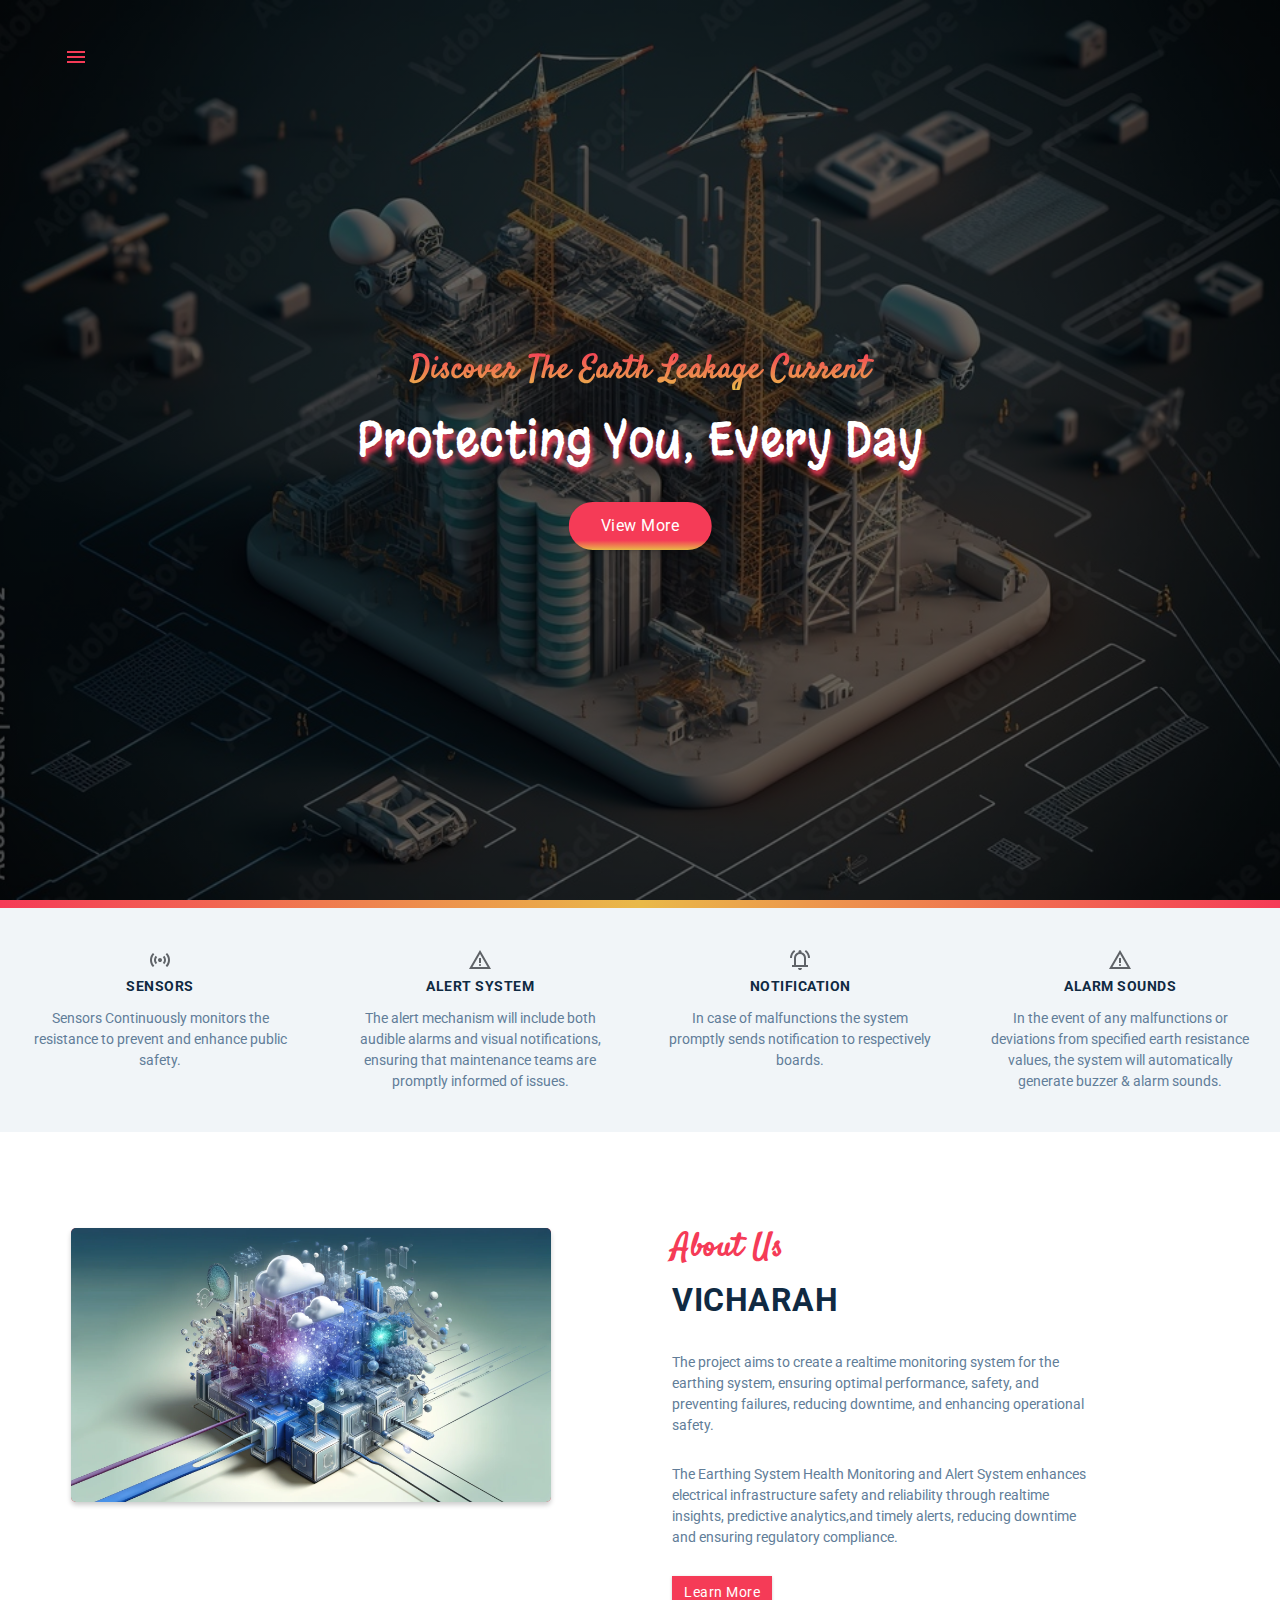
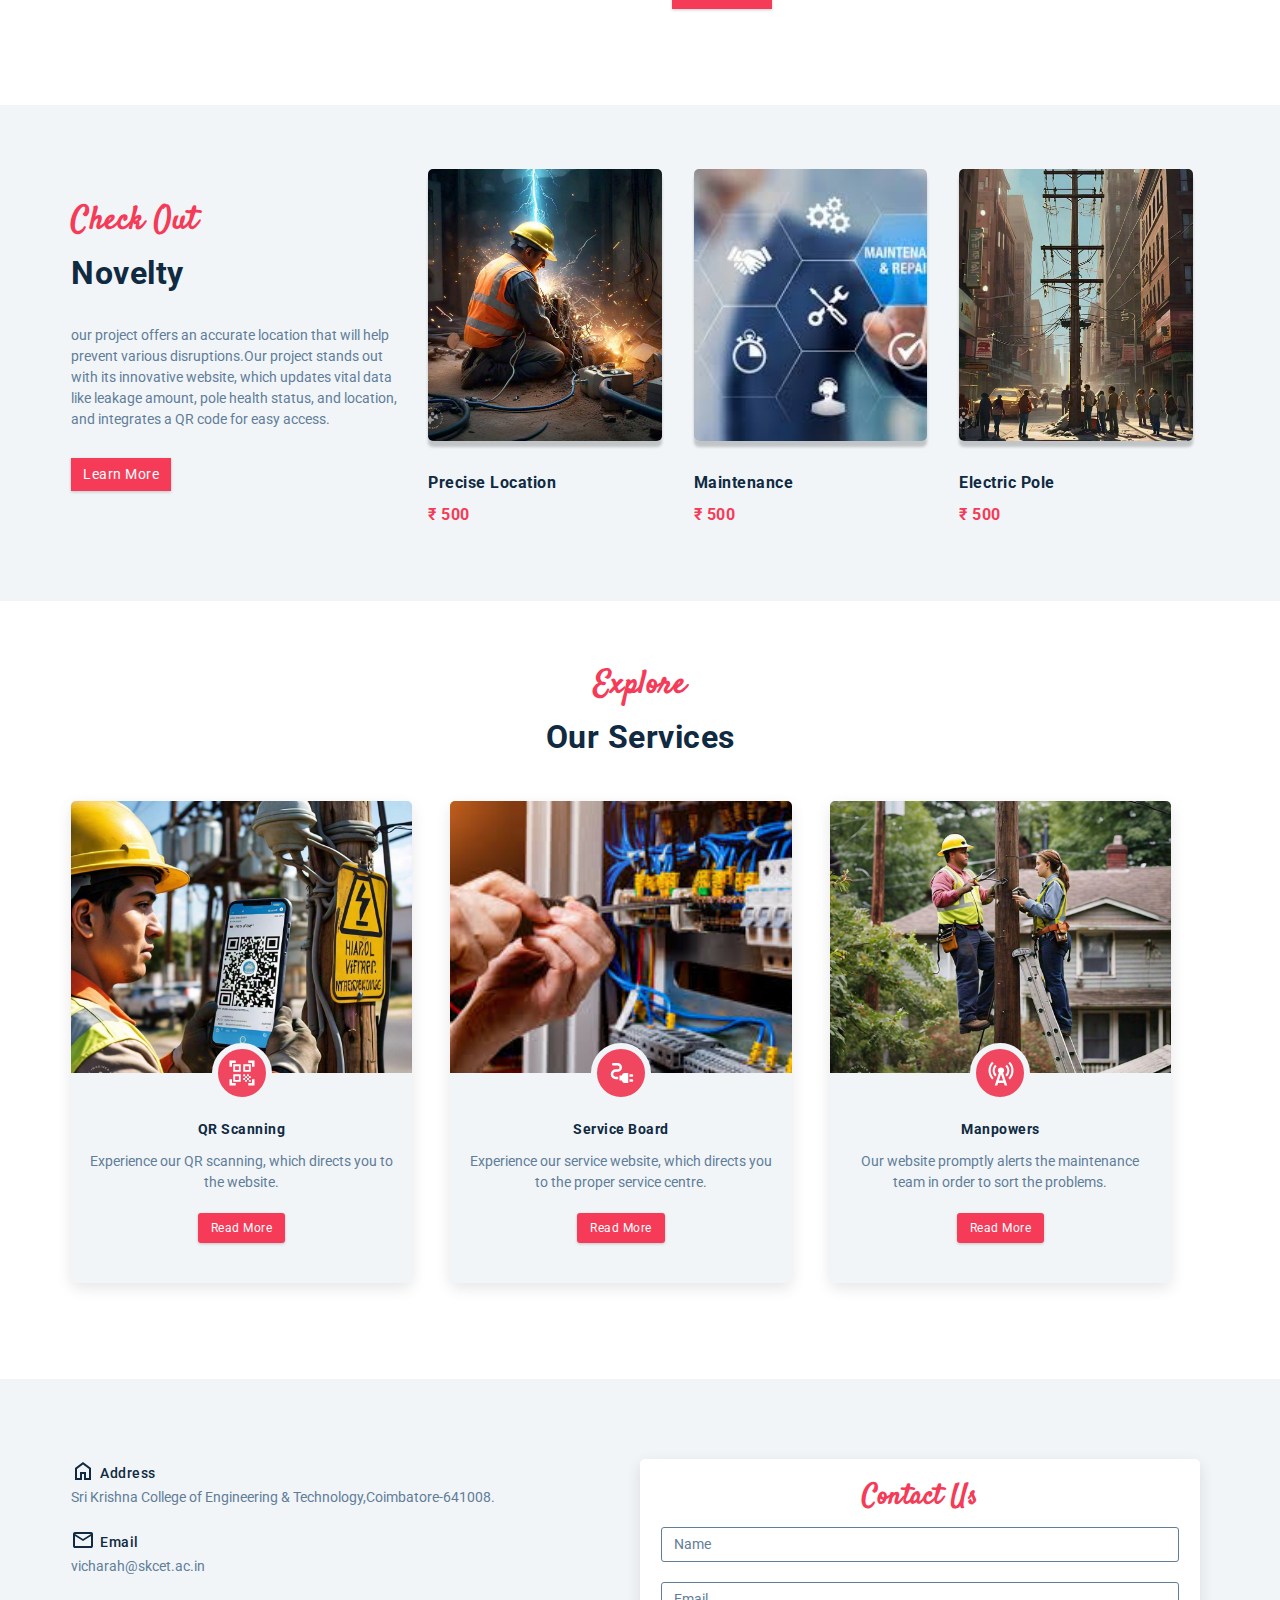
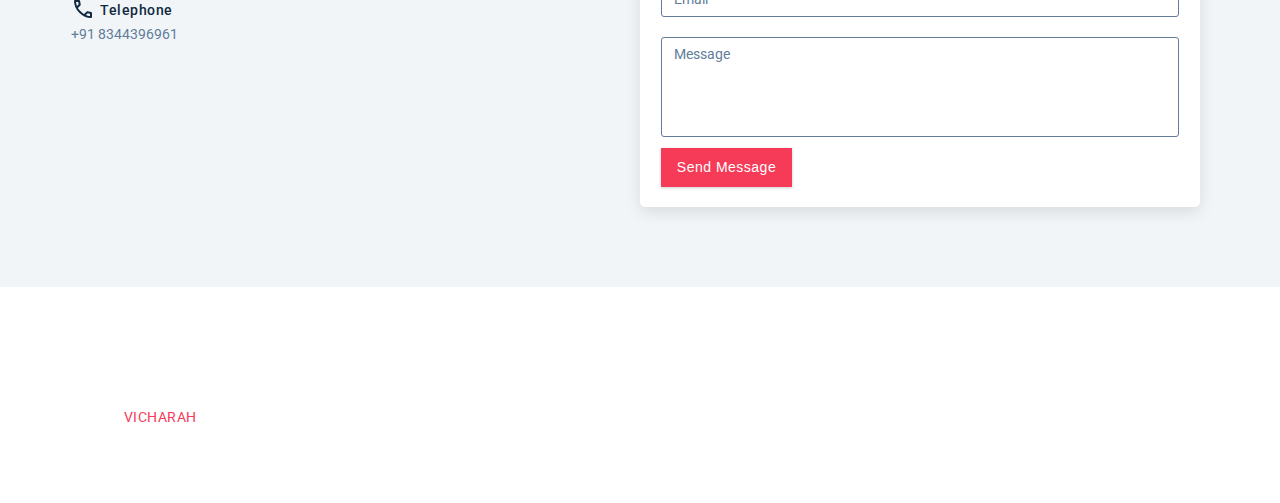
<file: index.html>
<!DOCTYPE html>
<html lang="en">
<head>
    <meta charset="UTF-8">
    <meta name="viewport" content="width=device-width, initial-scale=1.0">
    <title>vicharah</title>
   <link rel="icon" href="Images/vicharah logo.png"/>
   <link rel="styleSheet" href="MyHome.css"/>
</head>
<body>
    <!----Navbar start-->
  <div class="nav-btn">
    <label for="nav-check">
        <svg xmlns="http://www.w3.org/2000/svg" height="24px" viewBox="0 -960 960 960" width="24px" fill="#5f6368"><path d="M120-240v-80h720v80H120Zm0-200v-80h720v80H120Zm0-200v-80h720v80H120Z"/></svg>
    </label>
  </div>
<input type="checkbox" id="nav-check">

  <nav class="navbar">
    <div class="navbar-header">
        <h3>VICHARAH</h3>
        <img src="Images/vicharah logo.png" alt="logo">
        <span class="nav-close">
            <label for="nav-check">
                <svg xmlns="http://www.w3.org/2000/svg" height="24px" viewBox="0 -960 960 960" width="24px" fill="#5f6368"><path d="m256-200-56-56 224-224-224-224 56-56 224 224 224-224 56 56-224 224 224 224-56 56-224-224-224 224Z"/></svg>
            </label>
        </span>
    </div>

    <ul class="nav-items">
        <li><a href="#header" class="nav-link">Home</a></li>
        <li><a href="#features" class="nav-link">Features</a></li>
        <li><a href="#about" class="nav-link">About</a></li>
        <li><a href="#services" class="nav-link">Service</a></li>
        <li><a href="#contact" class="nav-link">Contact</a></li>
    </ul>
  </nav>
  <!--Navbar end-->
  <!--Header start-->
  <header class="header" id="header">
    <div class="banner">
        <h2>Discover The Earth Leakage Current</h2>
        <h1>Protecting You, Every Day</h1>
        <a href="#" class="btn banner-btn">View More</a>
    </div>
  </header>
  <!--Header end-->

  <div class="content-divider"></div>

  <!----features start-->
  <section class="features clearfix" id="features">
    <div class="feature">
        <span class="feature-icon">
            <svg xmlns="http://www.w3.org/2000/svg" height="24px" viewBox="0 -960 960 960" width="24px" fill="#5f6368"><path d="M197-197q-54-55-85.5-127.5T80-480q0-84 31.5-156.5T197-763l57 57q-44 44-69 102t-25 124q0 67 25 125t69 101l-57 57Zm113-113q-32-33-51-76.5T240-480q0-51 19-94.5t51-75.5l57 57q-22 22-34.5 51T320-480q0 33 12.5 62t34.5 51l-57 57Zm170-90q-33 0-56.5-23.5T400-480q0-33 23.5-56.5T480-560q33 0 56.5 23.5T560-480q0 33-23.5 56.5T480-400Zm170 90-57-57q22-22 34.5-51t12.5-62q0-33-12.5-62T593-593l57-57q32 32 51 75.5t19 94.5q0 50-19 93.5T650-310Zm113 113-57-57q44-44 69-102t25-124q0-67-25-125t-69-101l57-57q54 54 85.5 126.5T880-480q0 83-31.5 155.5T763-197Z"/></svg>
        </span>
        <h4 class="feature-title">Sensors</h4>
        <p class="feature-text"> Sensors Continuously monitors the resistance to prevent and enhance public safety.</p>
    </div>

    <div class="feature">
        <span class="feature-icon">
            <svg xmlns="http://www.w3.org/2000/svg" height="24px" viewBox="0 -960 960 960" width="24px" fill="#5f6368"><path d="m40-120 440-760 440 760H40Zm138-80h604L480-720 178-200Zm302-40q17 0 28.5-11.5T520-280q0-17-11.5-28.5T480-320q-17 0-28.5 11.5T440-280q0 17 11.5 28.5T480-240Zm-40-120h80v-200h-80v200Zm40-100Z"/></svg>
        </span>
        <h4 class="feature-title">Alert System</h4>
        <p class="feature-text">The alert mechanism will include both audible alarms and visual notifications, ensuring that maintenance teams are promptly informed of issues.</p>
    </div>

    <div class="feature">
        <span class="feature-icon">
            <svg xmlns="http://www.w3.org/2000/svg" height="24px" viewBox="0 -960 960 960" width="24px" fill="#5f6368"><path d="M80-560q0-100 44.5-183.5T244-882l47 64q-60 44-95.5 111T160-560H80Zm720 0q0-80-35.5-147T669-818l47-64q75 55 119.5 138.5T880-560h-80ZM160-200v-80h80v-280q0-83 50-147.5T420-792v-28q0-25 17.5-42.5T480-880q25 0 42.5 17.5T540-820v28q80 20 130 84.5T720-560v280h80v80H160Zm320-300Zm0 420q-33 0-56.5-23.5T400-160h160q0 33-23.5 56.5T480-80ZM320-280h320v-280q0-66-47-113t-113-47q-66 0-113 47t-47 113v280Z"/></svg>
        </span>
        <h4 class="feature-title">Notification</h4>
        <p class="feature-text">In case of malfunctions the system promptly sends notification to respectively boards.</p>
    </div>
    <div class="feature">
        <span class="feature-icon">
            <svg xmlns="http://www.w3.org/2000/svg" height="24px" viewBox="0 -960 960 960" width="24px" fill="#5f6368"><path d="m40-120 440-760 440 760H40Zm138-80h604L480-720 178-200Zm302-40q17 0 28.5-11.5T520-280q0-17-11.5-28.5T480-320q-17 0-28.5 11.5T440-280q0 17 11.5 28.5T480-240Zm-40-120h80v-200h-80v200Zm40-100Z"/></svg>
        </span>
        <h4 class="feature-title">Alarm Sounds</h4>
        <p class="feature-text">In the event of any malfunctions or deviations from specified earth resistance values, the system will automatically generate buzzer & alarm sounds.</p>
    </div>
    
  </section>
  <!-----features end-->

  <!---about start-->
<section class="about" id="about">
    <div class="section-center clearfix">
        <div class="about-img">
            <div class="about-picture-container">
                <img src="Images/about.webp" alt="VIC" class="about-picture"/>
            </div>
        </div>

        <div class="about-info">
            <div class="section-title">
                <h3>About Us</h3>
                <h2>VICHARAH</h2>
            </div>
            <p class="about-text">The project aims to create a realtime monitoring system for the earthing system, ensuring optimal performance, safety, and preventing failures, reducing downtime, and enhancing operational safety.</p>
            <p class="about-text">The Earthing System Health Monitoring and Alert System enhances electrical infrastructure safety and reliability through realtime insights, predictive analytics,and timely alerts, reducing downtime and ensuring regulatory compliance.</p>
            <a href="#" class="btn">Learn More</a>
        </div>
    </div>
    
</section>
  <!---about end-->


  <!--product start-->
  <section class="products" id="products">
    <div class="section-center clearfix">
        <div class="product-info">
            <div class="section-title">
                <h3>Check Out</h3>
                <h2>Novelty</h2>
            </div>
            <p class="product-text">our
                project offers an accurate location
                that will help prevent various
                disruptions.Our project stands out with its
                innovative website, which updates
                vital data like leakage amount,
                pole health status, and location,
                and integrates a QR code for easy
                access.</p>
                <a href="#" class="btn">Learn More</a>
        </div>
        <div class="product-inventory clearfix">
            <div class="product">
                <img src="Images/maintenance1.jpg" alt="pro" class="product-img"/>
                <h4 class="product-title">Precise Location</h4>
                <h4 class="product-price">₹ 500</h4>
            </div>
            <div class="product">
                <img src="Images/maintenance.jpeg" alt="pro" class="product-img"/>
                <h4 class="product-title">Maintenance</h4>
                <h4 class="product-price">₹ 500</h4>
            </div>
            <div class="product">
                <img src="Images/maintenance2.jpg" alt="pro" class="product-img"/>
                <h4 class="product-title">Electric pole</h4>
                <h4 class="product-price">₹ 500</h4>
            </div>
        </div>
    </div>
  </section>
  <!----product end-->



  <!----Service start-->
  <section class="services" id="services">
    <div class="section-title services-title">
    <h3>Explore</h3>
    <h2>Our Services</h2>
</div>
<div class="section-center clearfix">
    <div class="service-card">
        <div class="service-img-container">
            <img src="Images/service1.jpg" alt="vic" class="service-img"/>
            <span class="service-icon">
                <svg xmlns="http://www.w3.org/2000/svg" height="24px" viewBox="0 -960 960 960" width="24px" fill="#5f6368"><path d="M80-680v-200h200v80H160v120H80Zm0 600v-200h80v120h120v80H80Zm600 0v-80h120v-120h80v200H680Zm120-600v-120H680v-80h200v200h-80ZM700-260h60v60h-60v-60Zm0-120h60v60h-60v-60Zm-60 60h60v60h-60v-60Zm-60 60h60v60h-60v-60Zm-60-60h60v60h-60v-60Zm120-120h60v60h-60v-60Zm-60 60h60v60h-60v-60Zm-60-60h60v60h-60v-60Zm240-320v240H520v-240h240ZM440-440v240H200v-240h240Zm0-320v240H200v-240h240Zm-60 500v-120H260v120h120Zm0-320v-120H260v120h120Zm320 0v-120H580v120h120Z"/></svg>
            </span>
        </div>
        <div class="service-info">
            <h4>QR Scanning</h4>
            <p>Experience our QR scanning, which directs you to the website.</p>
            <a href="#" class="btn service-btn">Read More</a>
        </div>
    </div>

    <div class="service-card">
        <div class="service-img-container">
            <img src="Images/service2.jpeg" alt="vic" class="service-img"/>
            <span class="service-icon">
                <svg xmlns="http://www.w3.org/2000/svg" height="24px" viewBox="0 -960 960 960" width="24px" fill="#5f6368"><path d="M720-360v-80h80q17 0 28.5 11.5T840-400q0 17-11.5 28.5T800-360h-80Zm0 160v-80h80q17 0 28.5 11.5T840-240q0 17-11.5 28.5T800-200h-80Zm-160 40q-33 0-56.5-23.5T480-240h-80v-160h80q0-33 23.5-56.5T560-480h120v320H560ZM280-280q-66 0-113-47t-47-113q0-66 47-113t113-47h60q25 0 42.5-17.5T400-660q0-25-17.5-42.5T340-720H200q-17 0-28.5-11.5T160-760q0-17 11.5-28.5T200-800h140q58 0 99 41t41 99q0 58-41 99t-99 41h-60q-33 0-56.5 23.5T200-440q0 33 23.5 56.5T280-360h80v80h-80Z"/></svg>
            </span>
        </div>
        <div class="service-info">
            <h4>Service Board</h4>
            <p>Experience our service website, which directs you to the proper service centre.</p>
            <a href="#" class="btn service-btn">Read More</a>
        </div>
    </div>

    <div class="service-card">
        <div class="service-img-container">
            <img src="Images/service3.jpg" alt="vic" class="service-img"/>
            <span class="service-icon">
                <svg xmlns="http://www.w3.org/2000/svg" height="24px" viewBox="0 -960 960 960" width="24px" fill="#5f6368"><path d="M196-276q-57-60-86.5-133T80-560q0-78 29.5-151T196-844l48 48q-48 48-72 110.5T148-560q0 63 24 125.5T244-324l-48 48Zm96-96q-39-39-59.5-88T212-560q0-51 20.5-100t59.5-88l48 48q-30 27-45 64t-15 76q0 36 15 73t45 67l-48 48ZM280-80l135-405q-16-14-25.5-33t-9.5-42q0-42 29-71t71-29q42 0 71 29t29 71q0 23-9.5 42T545-485L680-80h-80l-26-80H387l-27 80h-80Zm133-160h134l-67-200-67 200Zm255-132-48-48q30-27 45-64t15-76q0-36-15-73t-45-67l48-48q39 39 58 88t22 100q0 51-20.5 100T668-372Zm96 96-48-48q48-48 72-110.5T812-560q0-63-24-125.5T716-796l48-48q57 60 86.5 133T880-560q0 78-28 151t-88 133Z"/></svg>
            </span>
        </div>
        <div class="service-info">
            <h4>Manpowers</h4>
            <p>Our website promptly alerts the maintenance team in order to sort the problems.</p>
            <a href="#" class="btn service-btn">Read More</a>
        </div>
    </div>
</div>
  </section>
  <!----Services end-->

  <!----Contact starts-->
  <section class="contact" id="contact">
    <div class="section-center clearfix">
        <div class="contact-info">
            <div class="contact-item">
                <h4 class="contact-title">
                    <span class="contact-icon">
                        <svg xmlns="http://www.w3.org/2000/svg" height="24px" viewBox="0 -960 960 960" width="24px" fill="#5f6368"><path d="M240-200h120v-240h240v240h120v-360L480-740 240-560v360Zm-80 80v-480l320-240 320 240v480H520v-240h-80v240H160Zm320-350Z"/></svg>
                    </span>
                    address
                </h4>
                <div class="contact-text">
                    Sri Krishna College of Engineering & Technology,Coimbatore-641008.
                </div>
            </div>

            <div class="contact-item">
                <h4 class="contact-title">
                    <span class="contact-icon">
                        <svg xmlns="http://www.w3.org/2000/svg" height="24px" viewBox="0 -960 960 960" width="24px" fill="#5f6368"><path d="M160-160q-33 0-56.5-23.5T80-240v-480q0-33 23.5-56.5T160-800h640q33 0 56.5 23.5T880-720v480q0 33-23.5 56.5T800-160H160Zm320-280L160-640v400h640v-400L480-440Zm0-80 320-200H160l320 200ZM160-640v-80 480-400Z"/></svg>
                    </span>
                    Email
                </h4>
                <div class="contact-text">vicharah@skcet.ac.in</div>
            </div>

            <div class="contact-item">
                <h4 class="contact-title">
                    <span class="contact-icon">
                        <svg xmlns="http://www.w3.org/2000/svg" height="24px" viewBox="0 -960 960 960" width="24px" fill="#5f6368"><path d="M798-120q-125 0-247-54.5T329-329Q229-429 174.5-551T120-798q0-18 12-30t30-12h162q14 0 25 9.5t13 22.5l26 140q2 16-1 27t-11 19l-97 98q20 37 47.5 71.5T387-386q31 31 65 57.5t72 48.5l94-94q9-9 23.5-13.5T670-390l138 28q14 4 23 14.5t9 23.5v162q0 18-12 30t-30 12ZM241-600l66-66-17-94h-89q5 41 14 81t26 79Zm358 358q39 17 79.5 27t81.5 13v-88l-94-19-67 67ZM241-600Zm358 358Z"/></svg>
                    </span>
                    Telephone
                </h4>
                <div class="contact-text">+91 8344396961</div>
            </div>
        </div>
        <div class="contact-form">
            <h3>Contact Us</h3>
            <form action="#">
                <div class="form-group">
                    <input type="text" class="form-control" required />
                    <label for="" class="form-label">Name</label>
                </div>

                <div class="form-group">
                    <input type="email" class="form-control" required />
                    <label for="" class="form-label">Email</label>
                </div>

                <div class="form-group">
                   <textarea class="form-control" required></textarea>
                    <label for="" class="form-label">Message</label>
                </div>
                <button class="btn submit-btn">Send Message</button>
            </form>
        </div>
    </div>
  </section>
  <!---Contact end-->

  <!----footer start-->
   <footer cass="footer">
    <div class="section-center">
        <div class="social-icons">
            <a href="#" class="social-icon">
                <!DOCTYPE svg PUBLIC "-//W3C//DTD SVG 1.1//EN" "http://www.w3.org/Graphics/SVG/1.1/DTD/svg11.dtd">
                <svg fill="#000000" version="1.1" id="Capa_1" xmlns="http://www.w3.org/2000/svg" xmlns:xlink="http://www.w3.org/1999/xlink" 
                     width="800px" height="800px" viewBox="0 0 97.75 97.75" xml:space="preserve"
                    >
                <g>
                    <path d="M48.875,0C21.882,0,0,21.882,0,48.875S21.882,97.75,48.875,97.75S97.75,75.868,97.75,48.875S75.868,0,48.875,0z
                         M67.521,24.89l-6.76,0.003c-5.301,0-6.326,2.519-6.326,6.215v8.15h12.641L67.07,52.023H54.436v32.758H41.251V52.023H30.229V39.258
                        h11.022v-9.414c0-10.925,6.675-16.875,16.42-16.875l9.851,0.015V24.89L67.521,24.89z"/>
                </g>
                </svg>
            </a>
            <a href="#" class="social-icon">
                <svg fill="#000000" height="800px" width="800px" version="1.1" id="Layer_1" xmlns="http://www.w3.org/2000/svg" xmlns:xlink="http://www.w3.org/1999/xlink" 
                viewBox="0 0 310 310" xml:space="preserve">
           <g id="XMLID_826_">
               <path id="XMLID_827_" d="M302.973,57.388c-4.87,2.16-9.877,3.983-14.993,5.463c6.057-6.85,10.675-14.91,13.494-23.73
                   c0.632-1.977-0.023-4.141-1.648-5.434c-1.623-1.294-3.878-1.449-5.665-0.39c-10.865,6.444-22.587,11.075-34.878,13.783
                   c-12.381-12.098-29.197-18.983-46.581-18.983c-36.695,0-66.549,29.853-66.549,66.547c0,2.89,0.183,5.764,0.545,8.598
                   C101.163,99.244,58.83,76.863,29.76,41.204c-1.036-1.271-2.632-1.956-4.266-1.825c-1.635,0.128-3.104,1.05-3.93,2.467
                   c-5.896,10.117-9.013,21.688-9.013,33.461c0,16.035,5.725,31.249,15.838,43.137c-3.075-1.065-6.059-2.396-8.907-3.977
                   c-1.529-0.851-3.395-0.838-4.914,0.033c-1.52,0.871-2.473,2.473-2.513,4.224c-0.007,0.295-0.007,0.59-0.007,0.889
                   c0,23.935,12.882,45.484,32.577,57.229c-1.692-0.169-3.383-0.414-5.063-0.735c-1.732-0.331-3.513,0.276-4.681,1.597
                   c-1.17,1.32-1.557,3.16-1.018,4.84c7.29,22.76,26.059,39.501,48.749,44.605c-18.819,11.787-40.34,17.961-62.932,17.961
                   c-4.714,0-9.455-0.277-14.095-0.826c-2.305-0.274-4.509,1.087-5.294,3.279c-0.785,2.193,0.047,4.638,2.008,5.895
                   c29.023,18.609,62.582,28.445,97.047,28.445c67.754,0,110.139-31.95,133.764-58.753c29.46-33.421,46.356-77.658,46.356-121.367
                   c0-1.826-0.028-3.67-0.084-5.508c11.623-8.757,21.63-19.355,29.773-31.536c1.237-1.85,1.103-4.295-0.33-5.998
                   C307.394,57.037,305.009,56.486,302.973,57.388z"/>
           </g>
           </svg>
              </a>
            <a href="#" class="social-icon">
                <svg fill="#000000" width="800px" height="800px" viewBox="0 0 32 32" id="Camada_1" version="1.1" xml:space="preserve" xmlns="http://www.w3.org/2000/svg" xmlns:xlink="http://www.w3.org/1999/xlink">

                    <g>
                    
                    <path d="M22.3,8.4c-0.8,0-1.4,0.6-1.4,1.4c0,0.8,0.6,1.4,1.4,1.4c0.8,0,1.4-0.6,1.4-1.4C23.7,9,23.1,8.4,22.3,8.4z"/>
                    
                    <path d="M16,10.2c-3.3,0-5.9,2.7-5.9,5.9s2.7,5.9,5.9,5.9s5.9-2.7,5.9-5.9S19.3,10.2,16,10.2z M16,19.9c-2.1,0-3.8-1.7-3.8-3.8   c0-2.1,1.7-3.8,3.8-3.8c2.1,0,3.8,1.7,3.8,3.8C19.8,18.2,18.1,19.9,16,19.9z"/>
                    
                    <path d="M20.8,4h-9.5C7.2,4,4,7.2,4,11.2v9.5c0,4,3.2,7.2,7.2,7.2h9.5c4,0,7.2-3.2,7.2-7.2v-9.5C28,7.2,24.8,4,20.8,4z M25.7,20.8   c0,2.7-2.2,5-5,5h-9.5c-2.7,0-5-2.2-5-5v-9.5c0-2.7,2.2-5,5-5h9.5c2.7,0,5,2.2,5,5V20.8z"/>
                    
                    </g>
                    
                    </svg>
                
            </a>
        </div>
        <h4 class="footer-text">
            &copy; 2024
            <span class="company">VICHARAH</span>
            all rights reserved
        </h4>
    </div>
   </footer>
  <!----footer end-->
</body>
</html>
</file>
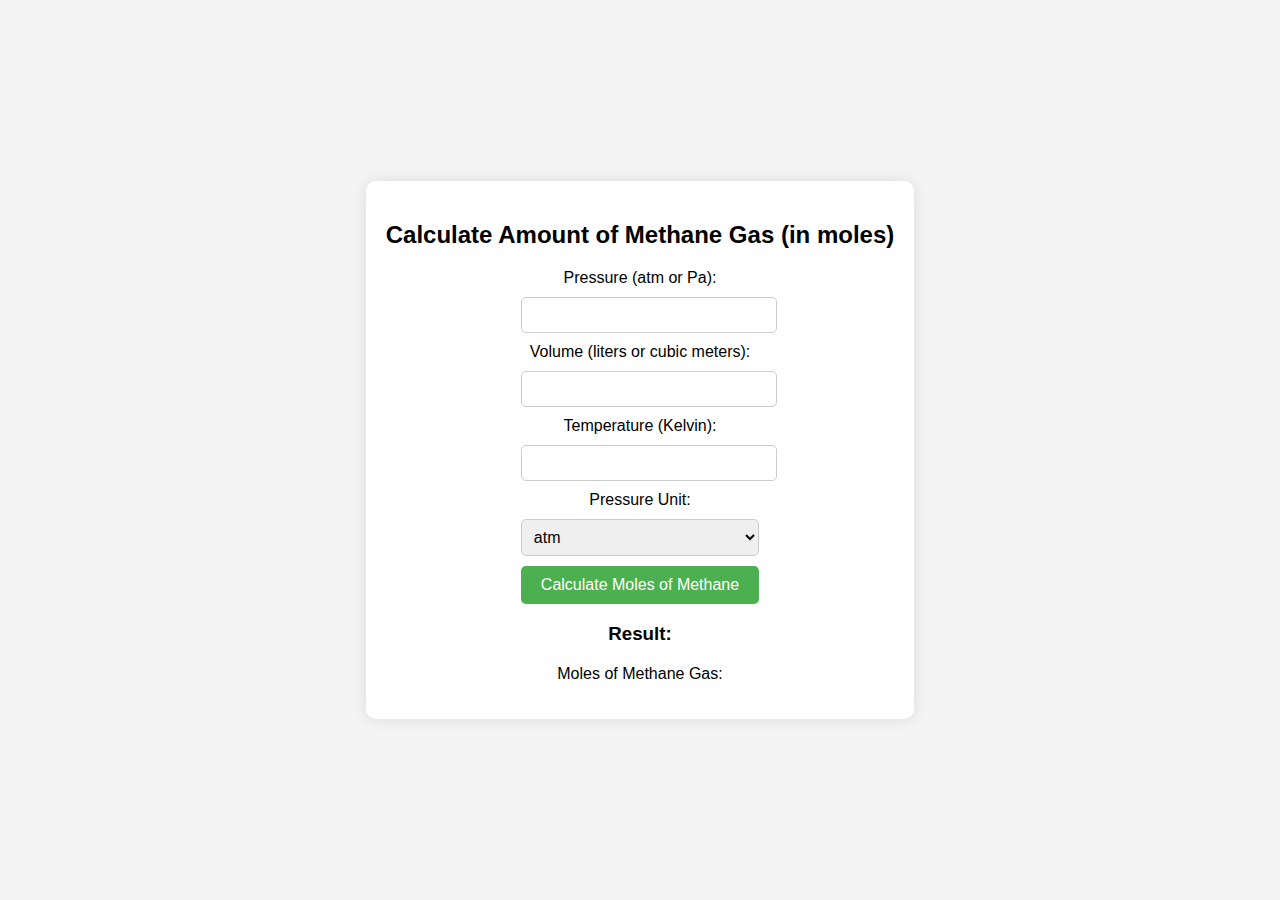
<file: Biogas.html>
<!DOCTYPE html>
<html lang="en">
<head>
    <meta charset="UTF-8">
    <meta name="viewport" content="width=device-width, initial-scale=1.0">
    <title>Methane Gas Calculator</title>
    <style>
        body {
            font-family: Arial, sans-serif;
            display: flex;
            justify-content: center;
            align-items: center;
            height: 100vh;
            margin: 0;
            background-color: #f4f4f4;
        }
        .container {
            text-align: center;
            background-color: white;
            padding: 20px;
            border-radius: 10px;
            box-shadow: 0 0 15px rgba(0, 0, 0, 0.1);
        }
        form {
            display: inline-block;
        }
        label, input, select {
            display: block;
            width: 100%;
            margin-bottom: 10px;
            font-size: 16px;
        }
        input, select {
            padding: 8px;
            border: 1px solid #ccc;
            border-radius: 5px;
        }
        button {
            padding: 10px 20px;
            font-size: 16px;
            background-color: #4CAF50;
            color: white;
            border: none;
            border-radius: 5px;
            cursor: pointer;
        }
        button:hover {
            background-color: #45a049;
        }
        h2, h3 {
            margin-bottom: 20px;
        }
    </style>
</head>
<body>

    <div class="container">
        <h2>Calculate Amount of Methane Gas (in moles)</h2>

        <form id="methaneForm">
            <label for="pressure">Pressure (atm or Pa):</label>
            <input type="number" id="pressure" name="pressure" step="any" required>

            <label for="volume">Volume (liters or cubic meters):</label>
            <input type="number" id="volume" name="volume" step="any" required>

            <label for="temperature">Temperature (Kelvin):</label>
            <input type="number" id="temperature" name="temperature" step="any" required>

            <label for="unit">Pressure Unit:</label>
            <select id="unit" name="unit">
                <option value="atm">atm</option>
                <option value="Pa">Pa</option>
            </select>

            <button type="button" onclick="calculateMethane()">Calculate Moles of Methane</button>
        </form>

        <h3>Result:</h3>
        <p id="result">Moles of Methane Gas: </p>
    </div>

    <script>
        // Function to calculate moles of gas using the Ideal Gas Law
        function calculateMethane() {
            // Get input values
            const pressure = parseFloat(document.getElementById('pressure').value);
            const volume = parseFloat(document.getElementById('volume').value);
            const temperature = parseFloat(document.getElementById('temperature').value);
            const unit = document.getElementById('unit').value;

            // Constants
            const R_atm = 0.0821; // Ideal gas constant in L·atm/mol·K
            const R_pa = 8.314;   // Ideal gas constant in J/mol·K

            // Check if the pressure is in atm or Pa
            const R = (unit === 'atm') ? R_atm : R_pa;

            // Calculate the number of moles (n) using PV = nRT
            const n = (pressure * volume) / (R * temperature);

            // Display the result
            document.getElementById('result').innerHTML = `Moles of Methane Gas: ${n.toFixed(4)}`;
        }
    </script>

</body>
</html>
</file>
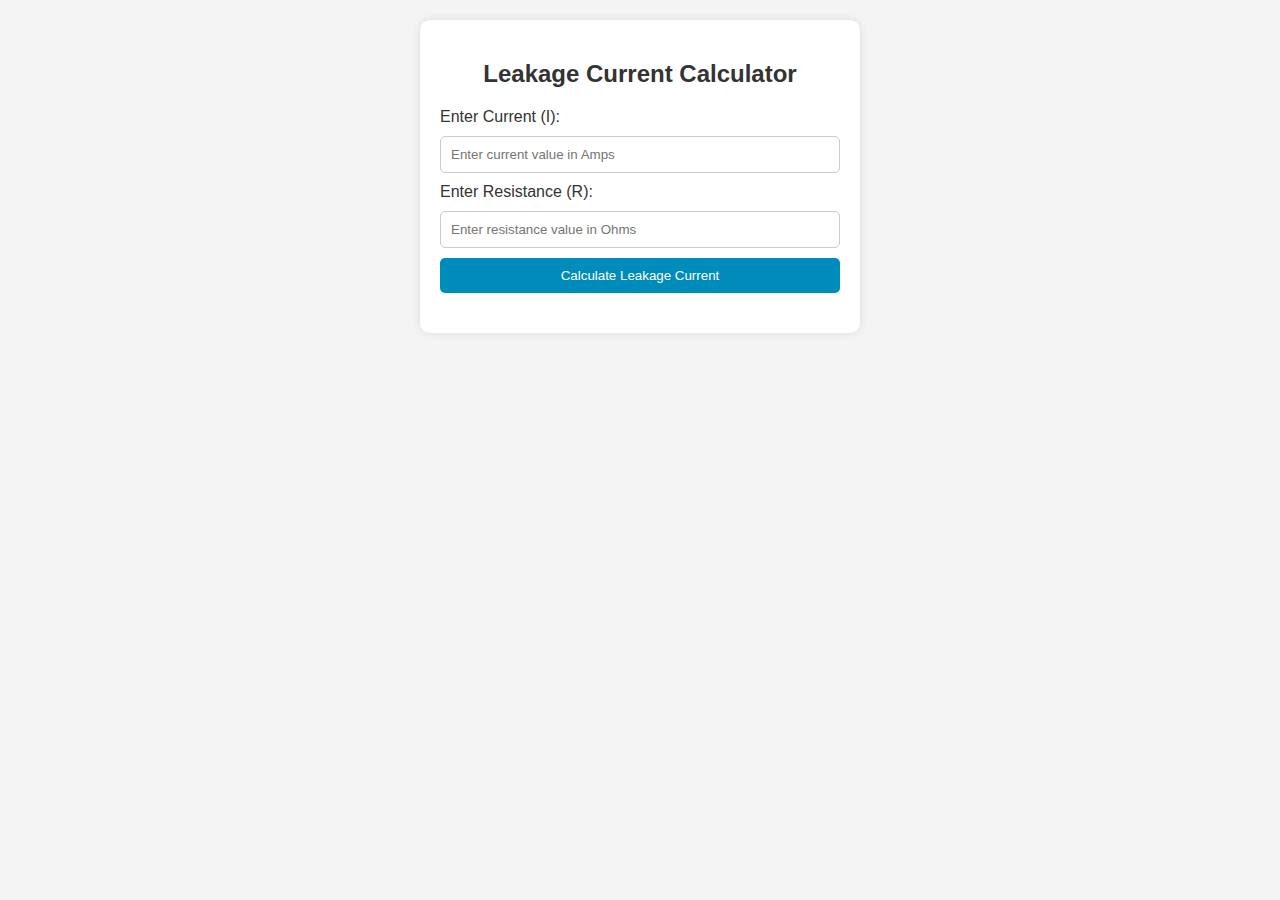
<file: Current.html>
<!DOCTYPE html>
<html lang="en">
<head>
    <meta charset="UTF-8">
    <meta name="viewport" content="width=device-width, initial-scale=1.0">
    <title>Leakage Current Calculator</title>
    <style>
        body {
            font-family: Arial, sans-serif;
            margin: 0;
            padding: 20px;
            background-color: #f4f4f4;
            color: #333;
        }
        .container {
            max-width: 400px;
            margin: 0 auto;
            background: #fff;
            padding: 20px;
            border-radius: 10px;
            box-shadow: 0 0 10px rgba(0, 0, 0, 0.1);
        }
        h2 {
            text-align: center;
        }
        input[type="number"] {
            width: calc(100% - 22px);
            padding: 10px;
            margin: 10px 0;
            border-radius: 5px;
            border: 1px solid #ccc;
        }
        button {
            width: 100%;
            padding: 10px;
            background-color: #008cba;
            color: #fff;
            border: none;
            border-radius: 5px;
            cursor: pointer;
        }
        button:hover {
            background-color: #005f6b;
        }
        .result {
            margin-top: 20px;
            font-size: 18px;
            text-align: center;
        }
    </style>
</head>
<body>
    <div class="container">
        <h2>Leakage Current Calculator</h2>
        <label for="current">Enter Current (I):</label>
        <input type="number" id="current" placeholder="Enter current value in Amps">

        <label for="resistance">Enter Resistance (R):</label>
        <input type="number" id="resistance" placeholder="Enter resistance value in Ohms">

        <button onclick="calculateLeakage()">Calculate Leakage Current</button>

        <div class="result" id="result"></div>
    </div>

    <script>
        function calculateLeakage() {
            // Get the input values
            const current = document.getElementById('current').value;
            const resistance = document.getElementById('resistance').value;

            // Validate input
            if (current === '' || resistance === '') {
                alert('Please enter both current and resistance values.');
                return;
            }

            // Convert input values to numbers
            const I = parseFloat(current);
            const R = parseFloat(resistance);

            // Calculate leakage current using a hypothetical formula
            // For example, let's assume the formula is: Leakage = I / R
            const leakageCurrent = I / R;

            // Display the result
            document.getElementById('result').innerText = `Leakage Current: ${leakageCurrent.toFixed(2)} Amps`;
        }
    </script>
</body>
</html>
</file>
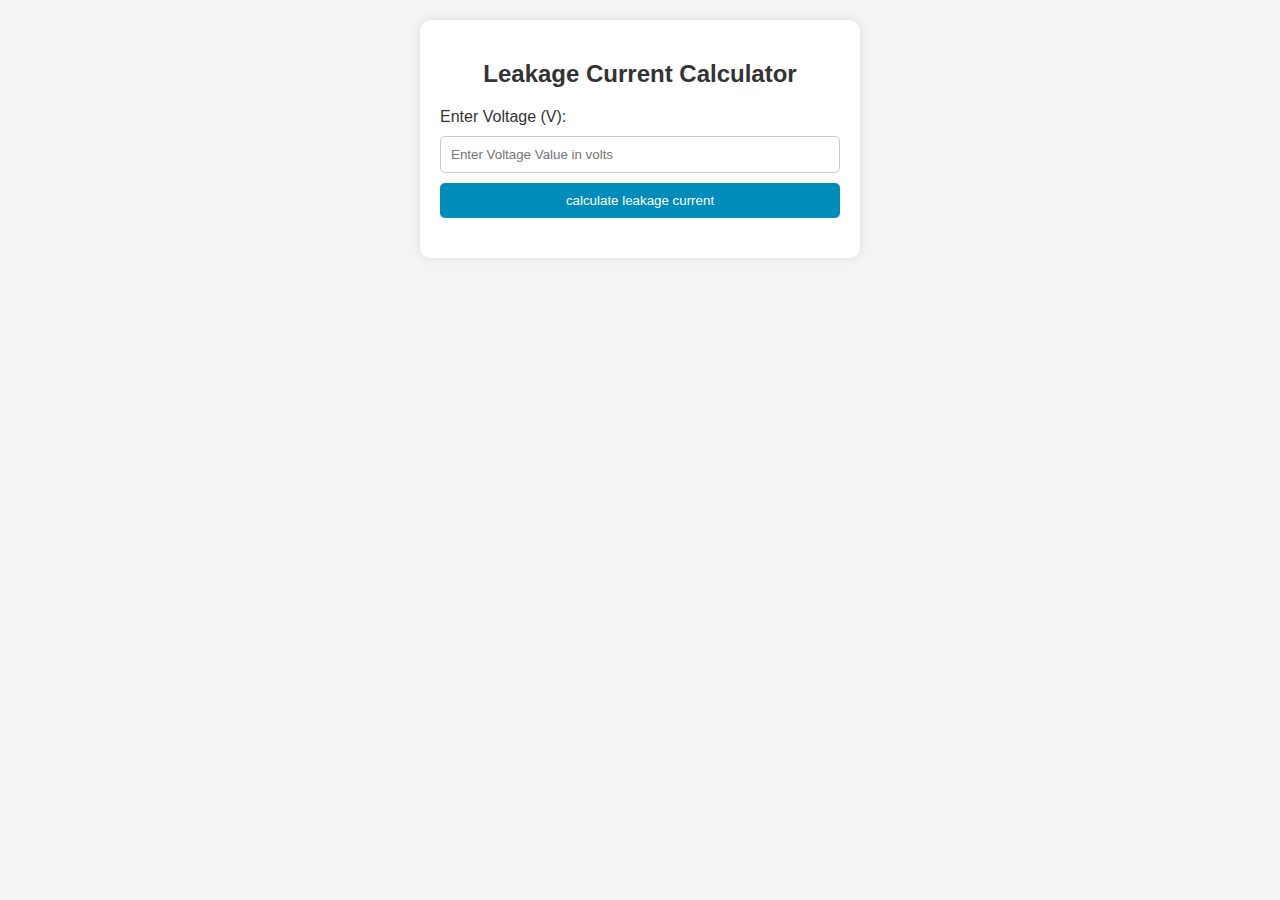
<file: MyWorkCurrent.html>
<!DOCTYPE html>
<html lang="en">
<head>
    <meta charset="UTF-8">
    <meta name="viewport" content="width=device-width, initial-scale=1.0">
    <title>Current Leakage Calculation</title>

    <style>
        body {
            font-family: Arial, sans-serif;
            margin: 0;
            padding: 20px;
            background-color: #f4f4f4;
            color: #333;
        }
        .container {
            max-width: 400px;
            margin: 0 auto;
            background: #fff;
            padding: 20px;
            border-radius: 10px;
            box-shadow: 0 0 10px rgba(0, 0, 0, 0.1);
        }
        h2 {
            text-align: center;
        }
        input[type="number"] {
            width: calc(100% - 22px);
            padding: 10px;
            margin: 10px 0;
            border-radius: 5px;
            border: 1px solid #ccc;
        }
        button {
            width: 100%;
            padding: 10px;
            background-color: #008cba;
            color: #fff;
            border: none;
            border-radius: 5px;
            cursor: pointer;
        }
        button:hover {
            background-color: #005f6b;
        }
        .result {
            margin-top: 20px;
            font-size: 18px;
            text-align: center;
        }
    </style>
</head>
<body>
    <div class="container">
        <h2>Leakage Current Calculator</h2>
        <label for="voltage">Enter Voltage (V):</label>
        <input type="number" id="voltage" placeholder="Enter Voltage Value in volts">

        

        <button onclick="calculateLeakage()">calculate leakage current</button>

        <div class="result" id="result"></div>

    </div>

    <script>
         function calculateLeakage() {
          const voltage = document.getElementById('voltage').value;
          

          if(voltage === '')
          {
            alert('Please enter voltage value.')
            return;
          }

          const V = parseFloat(voltage);
         

          const leakagecurrent=((V-2.5)/0.185)-0.125;

          document.getElementById('result').innerText = `Leakage current : ${leakagecurrent.toFixed(4)} Amps`;
         }
    </script>
</body>
</html>
</file>
<file: MyHome.css>
@import url('https://fonts.googleapis.com/css2?family=Inter:ital,opsz,wght@0,14..32,100..900;1,14..32,100..900&family=Margarine&family=Roboto:ital,wght@0,100;0,300;0,400;0,500;0,700;0,900;1,100;1,300;1,400;1,500;1,700;1,900&family=Satisfy&display=swap');

*{
    margin: 0;
    padding: 0;
    box-sizing:border-box;
}

:root{
    /*--------------font family-----*/
    --ff-primary: "Roboto", sans-serif;
    --ff-secondary: "Inter", sans-serif;
    --ff-design: "Satisfy", cursive;
    --ff-brand: "Margarine", sans-serif;

    /*-------------colors-----*/

    --clr-white:#fff;
    --clr-dark:#333;
    --clr-grey-1: #102a42;
    --clr-grey-2: #617d98;
    --clr-grey-3: #f1f5f8;
    --clr-primary: #f53b57;
    --clr--primary-light: #f04660;
    --clr-secondary: #e9b949;

    --transition: all 0.3s linear;
   
}
/*------------------Global-------*/
a{
    text-decoration: none;
}
img{
    width: 100%;
    display: block;
}
h1,h2,h3,h4{
    letter-spacing: 0.5px;
    text-transform: capitalize;
    line-height: 1.25;
   margin-bottom: 0.75rem;
}
h1{
    font-size: 3rem;
}
h2{
    font-size: 2rem;
}
h3{
    font-size: 1.5rem;
}
h4{
    font-size: 0.875rem;
}
p{
    margin-bottom: 1.75rem;
}

body{
    font-family: var(--ff-primary);
    font-size:0.875rem;
    background-color: var(--clr-white);
    color: var(--clr-grey-1);
    line-height: 1.5;
}

/*----------------------------------*/

.btn{
  background-color: var(--clr-primary);
  color: var(--clr-white);
  padding: 0.375rem 0.75rem;
  letter-spacing: 0.5px;
  display: inline-block;
  font-weight: 400;
  transition: var(--transition);
  font-size: 0.875rem;
  border: none;
  cursor: pointer;
  box-shadow: 0 1px 3px rgba(0,0,0,0.2);
}
.btn:hover{
    background-color: var(--clr--primary-light);
}
.clearfix::after,
.clearfix::before{
    content: "";
    clear: both;
    display: table;
}
.section-center{
    padding: 4rem 0;
    width: 85vw;
    margin: 0 auto;
    max-width: 1170px;
}
.section-title h3{
  font-family: var(--ff-design);
  color: var(--clr-primary);
  font-size: 2rem;
}
.section-title{
    margin-bottom: 2rem;
}
@media screen and (min-width: 992px){
    .section-center{
        width: 95%;
        padding: 4rem 1rem;
    }
    
}
/*----------Navbar-------*/
.nav-btn svg{
    fill:var(--clr-primary);
    position: fixed;
    top: 5%;
    left: 5%;
    cursor:pointer;
    /*height: 50px;
    width: 50px;*/
    z-index: 1;
}
#nav-check{
    display: none;
}
#nav-check:checked ~ .navbar{
    transform: translateX(0);
}
.navbar{
    position: fixed;
    background-color: rgba(0, 0, 0, 0.9);
    top: 0;
    left: 0;
    width: 100%;/* we took this to media screen*/
    height: 100%;
    transform: translateX(-100%);
    transition: var(--transition);
    z-index: 3;
}
.navbar h3{
padding: 1rem;
font-size:1.5rem;
text-align: center;
text-transform: uppercase;
font-weight: 700;
color:transparent;
background-image: linear-gradient(180deg, var(--clr-primary) 25%,var(--clr-secondary));
background-clip: text;
margin-bottom: -1rem;
}

.navbar-header img{
    width: 100px;
    margin:0 auto;
}
.navbar-header{
    position: relative;
}

.nav-close{
    position: absolute;    /*inside navbar-header we have nav-close*/
    right:0;
    top:5px;
}
.nav-close svg{
    cursor: pointer;
    fill: var(--clr-dark);
    transition: var(--transition);/* transition happens smoothly*/
}
.nav-close:hover svg{
    fill:var(--clr-white);
}
.nav-items{
    list-style-type: none;
}
.nav-link{
    display: block;
    color: var(--clr-white);
    text-transform: uppercase;
    font-size: 1.2rem;
    padding: 0.75rem 1rem;  /* top & bottom = 0.75rem,left and right=1rem*/
    letter-spacing: 0.5px;
    transition: var(--transition);/* mouse hovers then background changes*/
}
.nav-link:hover{
    background-color: var(--clr--primary-light);
    padding-left: 1.5rem;
    border-left: 0.5rem solid var(--clr-secondary);
}
@media screen and (min-width: 768px){
    .navbar{
        width:35%;
        max-width: 25rem;
    }
}

/*-------Banner-----*/

.header{
    min-height: 100vh;
    background: linear-gradient(rgba(0, 0, 0, 0.6), rgba(0, 0, 0, 0.6)), url("Images/new2.jpg") center/cover no-repeat fixed;
    position: relative;
}

.banner{
    text-align: center;
    position: absolute;
    top: 50%;
    left: 50%;
    transform: translate(-50%, -50%);
}

.banner h2{
    font-family: var(--ff-design);
    color: transparent;
    background-image: linear-gradient(180deg, var(--clr-primary), var(--clr-secondary));
    background-clip: text;
}
.banner h1{
    font-family:var(--ff-brand) ;
    color:var(--clr-white);
    margin-top: 1.25rem;
    margin-bottom:2rem;
    font-weight: 400;
    text-shadow: 2px 5px 5px var(--clr-primary);
    animation: flame 1s infinite;
}

@keyframes flame{
    0%,
    100% {
        text-shadow: 0 -5px 10px rgba(255, 69, 0 ,0.6), 0 -5px 20px rgba(255, 69, 0, 0.4), 0 -5px 30px rgba(255, 69, 0,0.2), 0 -5px 40px rgba(255, 69, 0, 0.1);
    }
    25%{
        text-shadow: 0 -5px 15px rgba(255, 69, 0 ,0.8), 0 -5px 30px rgba(255, 69, 0, 0.6), 0 -5px 45px rgba(255, 69, 0,0.4), 0 -5px 60px rgba(255, 69, 0, 0.2);
    }
    50%{
        text-shadow: 0 -5px 20px rgba(255, 69, 0 ,0.8), 0 -5px 40px rgba(255, 69, 0, 0.6), 0 -5px 60px rgba(255, 69, 0,0.4), 0 -5px 80px rgba(255, 69, 0, 0.2);
    }
    75%{
        text-shadow: 0 -5px 15px rgba(255, 69, 0 ,0.8), 0 -5px 30px rgba(255, 69, 0, 0.6), 0 -5px 45px rgba(255, 69, 0,0.4), 0 -5px 60px rgba(255, 69, 0, 0.2);
    }
}

.banner-btn{
    font-size: 1rem;
    padding: 0.75rem 2rem;
    border-radius: 1000px;
    background-image: linear-gradient(180deg, var(--clr-primary) 80%, var(--clr-secondary));
}

.banner-btn:hover{
    outline: 0.125rem solid var(--clr-primary);
    outline-offset: 0.25rem;
}
.content-divider{
    height: 0.5rem;
    background-image: linear-gradient(to left,var(--clr-primary),var(--clr-secondary),var(--clr-primary));
}

/*--------------features---------------*/

.features{
    background-color: var(--clr-grey-3);
    cursor: pointer;
}

.feature{
    padding: 2.5rem 0;
    text-align: center;
    transition: var(--transition);
}
.feature-icon svg{
    transition: var(--transition);
}
.feature-title{
    text-transform: uppercase;
}
.feature-text{
    color: var(--clr-grey-2);
    max-width: 17rem;
    margin: 0 auto;/*top&bottom = 0,left&right=auto will come in centre*/
}
.feature:hover{
    background-color: var(--clr-white);
    box-shadow: 0 2px var(--clr-primary);
}
.feature:hover .feature-title{
    color: var(--clr-primary);
}
.feature:hover .feature-icon svg{
    fill: var(--clr-primary);
    transform: translateY(-5px);
}

@media screen  and (min-width: 576px) {
    .feature{
            width: 50%;
            float: left;/*need to clear this float go and refer clearfix */
    }
    
}
@media screen  and (min-width: 1200px) {
    .feature{
            width: 25%;
            
    }
    
}
/*------------About----------*/
.about-img,
.about-info{
padding: 2rem 0;
}
.about-picture-container{
    background-color: var(--clr-primary);
    max-width: 30rem;
    box-shadow: 0px 3px 5px rgba(0, 0, 0, 0.2);
    border-radius: 5px;
   overflow: hidden;
   
}
.about-picture{
    transition: var(--transition);
}
.about-picture-container:hover .about-picture{
    transform: scale(1.2);
    opacity:0.5 ;
}

.about-text{
    max-width: 26rem;
    color: var(--clr-grey-2);
}

@media screen and (min-width: 992px){
    .about-img,
.about-info{
float:left;
width: 50%;
}
.about-info{
    padding-left: 2rem;
}
}
/*----------------------------Products---------*/
.products{
    background-color: var(--clr-grey-3);
}
.products .product-info{
   padding: 2rem 0;
}

.product-text{
    color: var(--clr-grey-2);
    max-width: 26rem;
}

.product-img{
    border-radius: 5px;
    height: 17rem;
    object-fit: cover;
    margin-bottom: 2rem;
    box-shadow: 0px 6px 3px rgba(0, 0, 0, 0.2);
    transition: var(--transition);
}
.product-img:hover {
    box-shadow: 0px 6px 3px rgba(0, 0, 0, 0.3);
    transform: translateY(-2px);
}
.product-title{
    font-size: 1.02rem;
}
.product-price{
    color:var(--clr-primary);
    font-size: 1.01rem;
}
@media screen and (min-width: 768px) {
    
.product{
    float:left;
    width:50%;
    padding-right:2rem;
}}
@media screen and (min-width: 992px){
   .product{
    width: 33.33%;
   }    
}
@media  screen and (min-width: 1200px) {
    .product-info{
        float:left;
        width: 30%;
    }
    .product-inventory{
        float: left;
        width: 70%;
    }
    .product{
        margin: 0;
        padding: 0 1rem;
    }
    
}

/*-----------------------services------*/

.services-title{
    text-align: center;
    margin-top: 4rem;
    margin-bottom: -4rem;
}

.service-card{
    margin: 2rem 0;
    background: var(--clr-grey-3);
    border-radius: 5px;
    box-shadow: 0 5px 15px rgba(0, 0, 0, 0.1);
    cursor:pointer;
    transition: var(--transition);
}
.service-card:hover{
    transform: translateY(-2px);
    box-shadow: 0 5px 15px rgba(0, 0, 0, 0.2);
}
.service-img{
    height: 17rem;
    object-fit: cover;
    border-top-left-radius: 5px;
    border-top-right-radius: 5px;
}
.service-info{
    text-align: center;
    padding: 3rem 1rem 2.5rem 1rem;
}
.service-info p{
    max-width: 20rem;
    margin: 0 auto;
    color: var(--clr-grey-2);
}
.service-btn{
    font-size: 0.75rem;
    text-transform: capitalize;
    padding: 0.4rem 0.8rem;
    border-radius: 3px;
    font-weight:400;
    margin-top: 1.25rem;
}
.service-img-container{
    position:relative;
}
.service-icon{
    height: 60px;
    width: 60px;
    background-color: var(--clr--primary-light);
    padding: 0.25rem 0.6rem;
    border-radius: 50%;
    position: absolute;
    left:50%;
    bottom: 0;
    transform: translate(-50%,50%);
    display: grid;
    place-items: center;
    border: 0.375rem solid var(--clr-grey-3);
}
.service-icon svg{
    fill: var(--clr-white);
    width: 30px;
    height: 30px;
}
@media screen and (min-width: 768px){
 .service-card{
    width: 45%;
    float: left;
    margin-right: 5%;
 }   
}

@media screen and (min-width: 992px){
    .service-card{
       width: 30%;
       margin-right: 3.33%;
    }   
   }

   /*---------Contact us---------*/

   .contact {
    background-color: var(--clr-grey-3);
   }

   .contact-form,
   .contact-info{
    margin: 1rem 0;
   }

   .contact-title{
    display: flex;
    align-items: center;
    gap: 5px;
    font-weight: 500;
    margin-bottom: -0.05rem;
   }
   .contact-text{
    color: var(--clr-grey-2);
   }
   .contact-title svg{
    fill: var(--clr-grey-1);/*fill only for icons*/
   }
   .contact-item{
    margin-bottom: 1.25rem;
   }
   .contact-form{
    background-color: var(--clr-white);
    padding: 1.3rem;
    max-width: 35rem;
    box-shadow: 0 5px 15px rgba(0, 0, 0, 0.1);
    border-radius: 5px;
   }
   .contact-form h3{
    font-family: var(--ff-design);
    color: var(--clr-primary);
    font-size: 1.75rem;
    text-align: center;
   }

   .form-group{
    height: 35px;
    margin-bottom: 20px;

    position: relative;
   }

   .form-control{
    width: 100%;
    height: 100%;
    background: none;
    border: 1px solid var(--clr-grey-2);
    outline: none;
    padding: 16px;
    border-radius: 3px;
    resize: none;
    font-family: var(--ff-secondary);
    z-index: 1;
    position: absolute;
    top:0;
    left:0;
   }
   textarea.form-control{
    height:100px;
   }
   .form-label{
    position: absolute;
    left:7px;
    top:7px;
    color:var(--clr-grey-2);
    background-color: var(--clr-white);
    padding: 0 6px;
    font-size: 14px;
    transition: var(--transition);
   }

   .form-control:focus + .form-label{
    top: -10px;
    color: var(--clr-primary);
    z-index: 5;
   }
   .form-control:focus{
    border: 1px solid var(--clr-primary);
   }
   .form-control:not(:focus):valid + label {
    top: -10px;
    z-index: 5;
   }
   .submit-btn{
    padding: 0.7rem 1rem;
    margin-top: 3.5rem;
   }

   @media screen  and (min-width: 992px){
    .contact-info,
    .contact-form{
        float: left;
        width: 50%;
    }
    
   }

   /*------Footer------------------*/

.footer {
    background-color: var(--clr-dark);
    text-align: center;
}
.social-icon svg {
    height: 32px;
    width: 32px;
    fill: var(--clr-white);
    margin-right: 1rem;
    transition: var(--transition);
}
.social-icon:hover svg {
    fill: var(--clr-primary);
}
.footer-text {
    color: var(--clr-white);
    margin-top: 1.25rem;
    text-transform: capitalize;
    font-weight: 400;
}
.company {
    color: var(--clr-primary);
}
</file>
